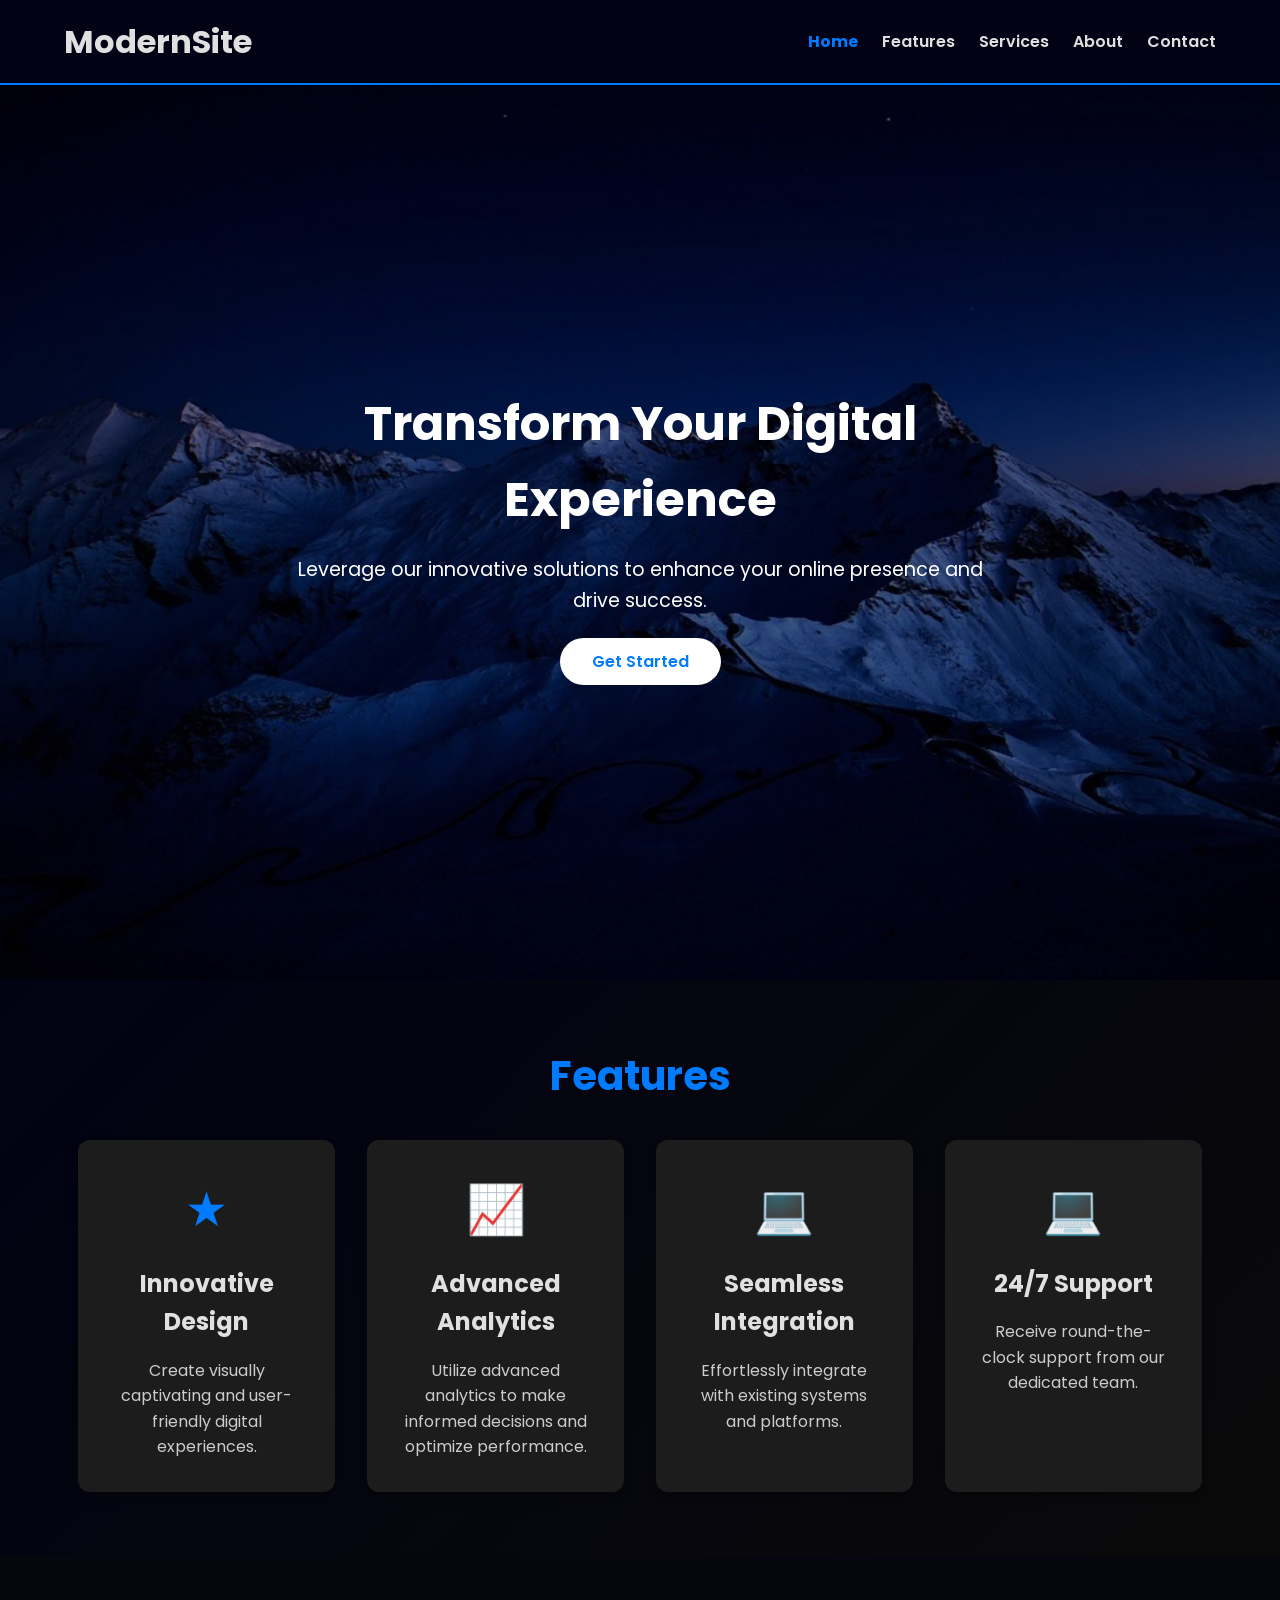
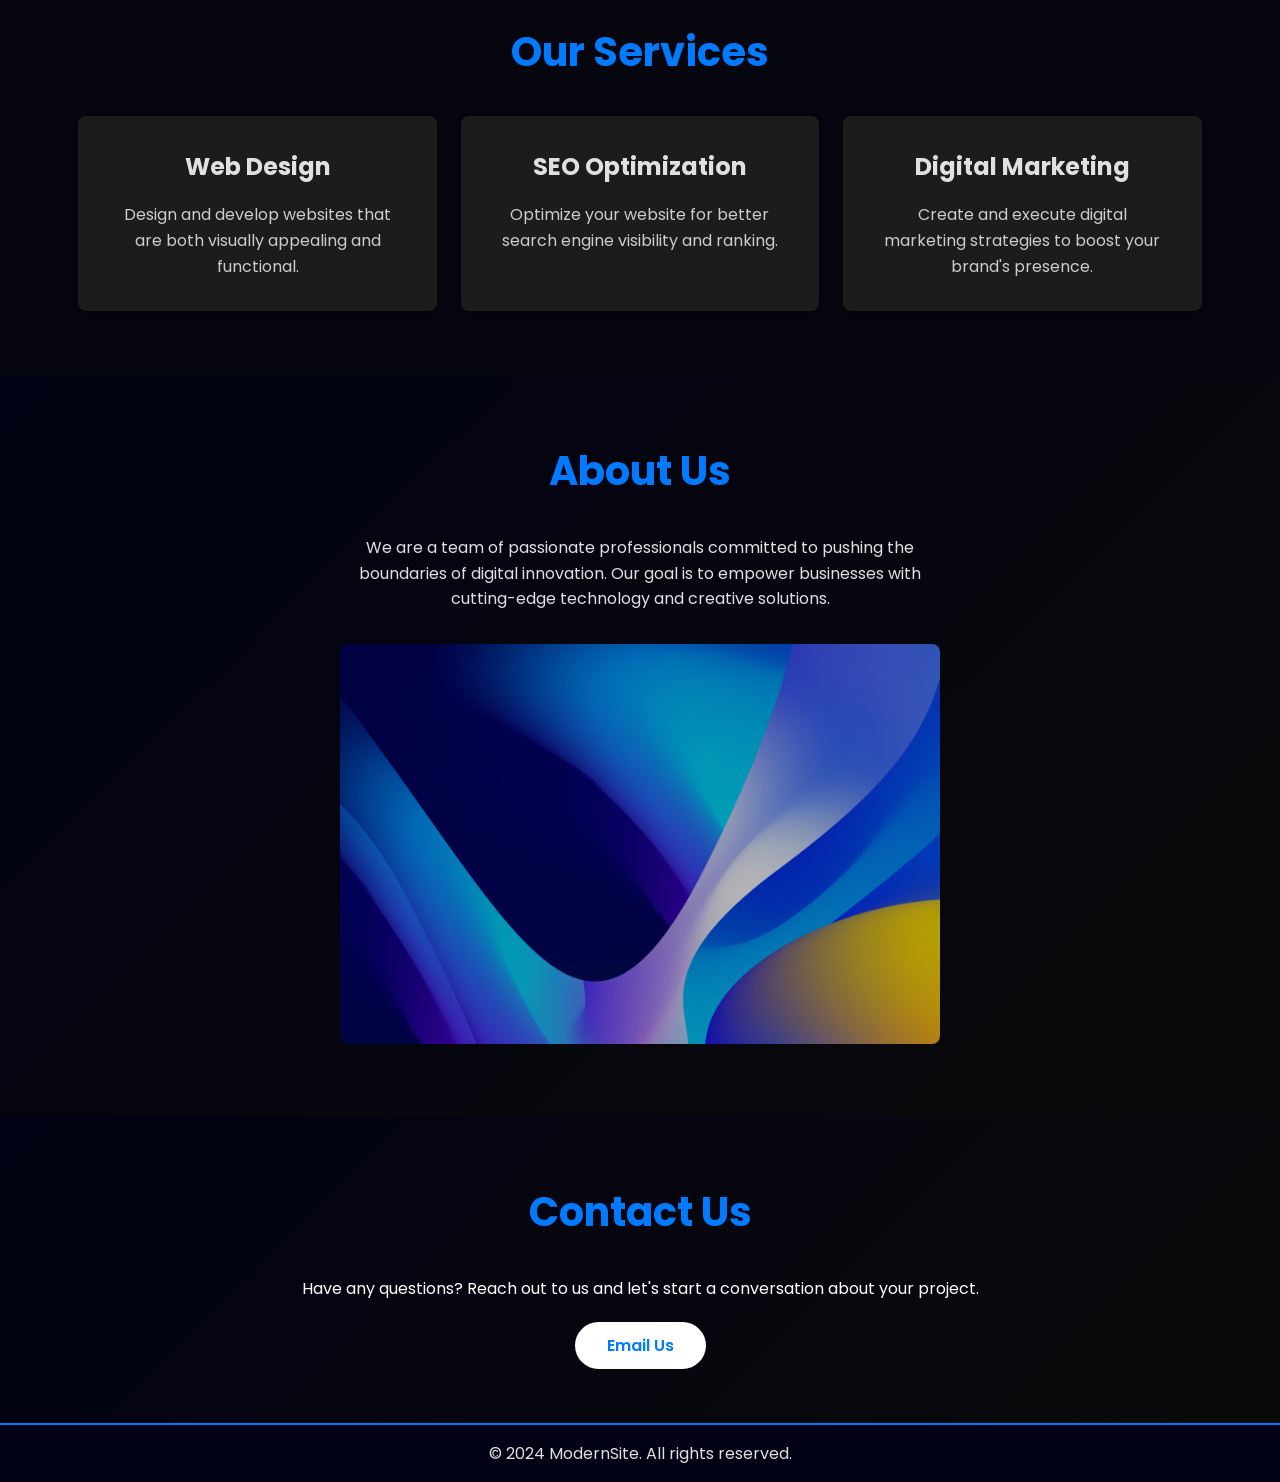
<file: index.html>
<!DOCTYPE html>
<html lang="en">

<head>
    <meta charset="UTF-8">
    <meta name="viewport" content="width=device-width, initial-scale=1.0">
    <title>Modern Dark Mode Landing Page</title>
    <link rel="stylesheet" href="styles.css">
    <link href="https://fonts.googleapis.com/css2?family=Poppins:wght@300;600&display=swap" rel="stylesheet">
</head>

<body>
    <header>
        <div class="container">
            <nav>
                <h1>ModernSite</h1>
                <div class="menu-toggle" id="mobile-menu">
                    <span class="bar"></span>
                    <span class="bar"></span>
                    <span class="bar"></span>
                </div>
                <ul class="nav-links">
                    <li><a href="#home">Home</a></li>
                    <li><a href="#features">Features</a></li>
                    <li><a href="#services">Services</a></li>
                    <li><a href="#about">About</a></li>
                    <li><a href="#contact">Contact</a></li>
                </ul>
            </nav>
        </div>
    </header>
    <main>
        <section id="home" class="hero">
            <div class="hero-content">
                <h2>Transform Your Digital Experience</h2>
                <p>Leverage our innovative solutions to enhance your online presence and drive success.</p>
                <a href="#contact" class="cta-button">Get Started</a>
            </div>
        </section>
        <section id="features" class="section features">
            <div class="container">
                <h2>Features</h2>
                <div class="features-grid">
                    <div class="feature">
                        <div class="icon">&#9733;</div>
                        <h3>Innovative Design</h3>
                        <p>Create visually captivating and user-friendly digital experiences.</p>
                    </div>
                    <div class="feature">
                        <div class="icon">&#128200;</div>
                        <h3>Advanced Analytics</h3>
                        <p>Utilize advanced analytics to make informed decisions and optimize performance.</p>
                    </div>
                    <div class="feature">
                        <div class="icon">&#128187;</div>
                        <h3>Seamless Integration</h3>
                        <p>Effortlessly integrate with existing systems and platforms.</p>
                    </div>
                    <div class="feature">
                        <div class="icon">&#128187;</div>
                        <h3>24/7 Support</h3>
                        <p>Receive round-the-clock support from our dedicated team.</p>
                    </div>
                </div>
            </div>
        </section>
        <section id="services" class="section">
            <div class="container">
                <h2>Our Services</h2>
                <div class="services-grid">
                    <div class="service">
                        <h3>Web Design</h3>
                        <p>Design and develop websites that are both visually appealing and functional.</p>
                    </div>
                    <div class="service">
                        <h3>SEO Optimization</h3>
                        <p>Optimize your website for better search engine visibility and ranking.</p>
                    </div>
                    <div class="service">
                        <h3>Digital Marketing</h3>
                        <p>Create and execute digital marketing strategies to boost your brand's presence.</p>
                    </div>
                </div>
            </div>
        </section>
        <section id="about" class="section about">
            <div class="container">
                <h2>About Us</h2>
                <div class="about-content">
                    <div class="about-text">
                        <p>We are a team of passionate professionals committed to pushing the boundaries of digital
                            innovation. Our goal is to empower businesses with cutting-edge technology and creative
                            solutions.</p>
                    </div>
                    <div class="about-image">
                        <img src="./images/gradient.png" alt="About Us">
                    </div>
                </div>
            </div>
        </section>
        <section id="contact" class="section contact">
            <div class="container">
                <h2>Contact Us</h2>
                <p>Have any questions? Reach out to us and let's start a conversation about your project.</p>
                <a href="mailto:info@modernsit.com" class="cta-button">Email Us</a>
            </div>
        </section>
    </main>
    <footer>
        <div class="container">
            <p>&copy; 2024 ModernSite. All rights reserved.</p>
        </div>
    </footer>
    <script src="main.js"></script>
</body>

</html>
</file>
<file: styles.css>
/* Basic Reset */
* {
    margin: 0;
    padding: 0;
    box-sizing: border-box;
}

body {
    font-family: 'Poppins', sans-serif;
    color: #e0e0e0;
    background: #06060e;
    line-height: 1.6;
}

/* Smooth scrolling for the entire page */
html {
    scroll-behavior: smooth;
}

/* Container */
.container {
    width: 90%;
    max-width: 1200px;
    margin: 0 auto;
}

/* Header */
header {
    background: #010213;
    /* Dark Blue */
    color: #e0e0e0;
    border-bottom: 2px solid #007bff;
    /* Blue Accent */
    padding: 1rem 0;
    position: fixed;
    /* Fix the header to the top */
    width: 100%;
    /* Full width */
    top: 0;
    /* Align to the top */
    left: 0;
    /* Align to the left */
    z-index: 1000;
    /* High z-index to ensure it stays above other content */
}

nav {
    display: flex;
    justify-content: space-between;
    align-items: center;
}

nav h1 {
    font-size: 2rem;
    color: #e0e0e0;
}

nav ul {
    list-style: none;
    display: flex;
}

nav ul li {
    margin-left: 1.5rem;
}

nav ul li a {
    color: #e0e0e0;
    text-decoration: none;
    font-weight: 600;
    transition: color 0.3s;
}

nav ul li a:hover {
    color: #007bff;
    /* Blue Accent */
}

/* Adjust the main content padding to account for the fixed header */
main {
    padding-top: 80px;
    /* Adjust this value based on the height of your header */
}

/* Ensure content is not hidden behind the fixed header */
section {
    scroll-margin-top: 80px;
    /* Adjust this value based on the height of your header */
}

/* Hamburger Menu */
.menu-toggle {
    display: none;
    flex-direction: column;
    cursor: pointer;
    z-index: 1020;
    /* Ensure the hamburger icon is visible above other elements */
}

.menu-toggle .bar {
    width: 25px;
    height: 3px;
    background-color: #e0e0e0;
    margin: 4px 0;
    transition: 0.4s;
}

/* Active Link Style */
.nav-links a.active,
nav ul li a.active {
    color: #007bff;
    /* Blue Accent or your preferred color */
    font-weight: bold;
    /* Optional: Make the active link stand out more */
}

/* Mobile styles */
@media (max-width: 768px) {
    .menu-toggle {
        display: flex;
        /* Ensure the hamburger menu is visible on mobile */
    }

    .nav-links {
        display: none;
        flex-direction: column;
        justify-content: center;
        align-items: center;
        width: 100%;
        height: 100vh;
        background: rgba(0, 0, 0, 0.9);
        position: fixed;
        top: 0;
        left: 0;
        z-index: 1000;
        /* Ensure the menu links are above the backdrop */
        transition: opacity 0.3s ease;
        opacity: 0;
        /* Initially hidden */
    }

    .nav-links.show {
        display: flex;
        opacity: 1;
        /* Make the menu links visible */
    }

    .nav-links li {
        margin: 1rem 0;
    }

    .nav-links a {
        font-size: 1.5rem;
        /* Increased font size */
        color: #e0e0e0;
        /* Ensure text color is visible */
        transition: color 0.3s;
    }

    .nav-links a:hover {
        color: #007bff;
        /* Blue Accent on hover */
    }

    .nav-links.show::before {
        content: "";
        position: absolute;
        top: 0;
        left: 0;
        width: 100%;
        height: 100%;
        background: rgba(0, 0, 0, 0.5);
        z-index: 900;
        /* Ensure the backdrop is behind the menu links */
        pointer-events: none;
        /* Make the backdrop not intercept clicks */
    }
}

/* Hero Section */
.hero {
    background: url('./images/cover.webp') no-repeat center center/cover;
    color: #fff;
    text-align: center;
    padding: 6rem 1rem;
    display: flex;
    justify-content: center;
    align-items: center;
    height: 100vh;
    position: relative;
    overflow: hidden;
}

.hero::before {
    content: "";
    position: absolute;
    top: 0;
    left: 0;
    width: 100%;
    height: 100%;
    background: rgba(0, 0, 0, 0.5);
    z-index: 0;
}

.hero-content {
    position: relative;
    z-index: 1;
    max-width: 700px;
}

.hero h2 {
    font-size: 3rem;
    margin-bottom: 1rem;
}

.hero p {
    font-size: 1.2rem;
    margin-bottom: 2rem;
}

.cta-button {
    background: #007bff;
    /* Blue Accent */
    color: #fff;
    padding: 0.75rem 2rem;
    text-decoration: none;
    border-radius: 25px;
    font-weight: 600;
    transition: background 0.3s, color 0.3s;
}

.cta-button:hover {
    background: #0056b3;
    /* Darker Blue */
}

/* Features Section */
.features {
    background: linear-gradient(135deg, #010213 0%, #0a0a0a 100%);
    padding: 4rem 1rem;
}

.features h2 {
    text-align: center;
    margin-bottom: 2rem;
    font-size: 2.5rem;
    /* Ensure consistent size */
    color: #007bff;
    /* Blue Accent */
}

.features-grid {
    display: grid;
    grid-template-columns: repeat(auto-fit, minmax(250px, 1fr));
    gap: 2rem;
}

.feature {
    background: #1c1c1c;
    /* Slightly Lighter Dark */
    padding: 2rem;
    border-radius: 12px;
    box-shadow: 0 4px 8px rgba(0, 0, 0, 0.3);
    text-align: center;
    cursor: pointer;
    transition: box-shadow 0.3s, transform 0.3s;
}

.feature:hover {
    box-shadow: 0 6px 12px rgba(0, 0, 0, 0.5);
    transform: translateY(-10px);
    transition: transform 500ms;
}

.feature:not(:hover) {
    transform: translateY(0px);
    transition: transform 500ms;
}

.feature .icon {
    font-size: 3rem;
    color: #007bff;
    /* Blue Accent */
    margin-bottom: 1rem;
}

.feature h3 {
    margin-bottom: 1rem;
    font-size: 1.5rem;
}

.feature p {
    font-size: 1rem;
    color: #ccc;
}

/* Services Section */
.section {
    padding: 4rem 1rem;
}

.section h2 {
    text-align: center;
    margin-bottom: 2rem;
    font-size: 2.5rem;
    /* Ensure consistent size */
    color: #007bff;
    /* Blue Accent */
}

.services {
    background: linear-gradient(135deg, #010213 0%, #001f3f 100%);
    padding: 4rem 1rem;
}

.services-grid {
    display: grid;
    grid-template-columns: repeat(auto-fit, minmax(250px, 1fr));
    gap: 1.5rem;
}

.service {
    background: #1c1c1c;
    /* Slightly Lighter Dark */
    padding: 2rem;
    border-radius: 8px;
    box-shadow: 0 4px 6px rgba(0, 0, 0, 0.3);
    text-align: center;
    transition: box-shadow 0.3s;
}

.service:hover {
    box-shadow: 0 6px 12px rgba(0, 0, 0, 0.5);
}

.service h3 {
    margin-bottom: 1rem;
    font-size: 1.5rem;
}

.service p {
    font-size: 1rem;
    color: #ccc;
}

/* About Section */
.about {
    background: linear-gradient(135deg, #010213 0%, #0a0a0a 100%);
    padding: 4rem 1rem;
}

.about-content {
    display: flex;
    flex-direction: column;
    align-items: center;
    gap: 2rem;
    text-align: center;
}

.about-text {
    max-width: 600px;
}

.about-image img {
    max-width: 100%;
    width: 600px;
    height: 400px;
    background-size: cover;
    object-fit: cover;
    border-radius: 8px;
    opacity: 0.7;
}

/* Contact Section */
.contact {
    background: linear-gradient(135deg, #010213 0%, #0a0a0a 100%);
    color: #fff;
    text-align: center;
    padding: 4rem 1rem;
}

.contact p {
    margin-bottom: 2rem;
}

.cta-button {
    background: #fff;
    color: #007bff;
    /* Blue Accent */
    padding: 0.75rem 2rem;
    text-decoration: none;
    border-radius: 25px;
    font-weight: 600;
    transition: background 0.3s, color 0.3s;
}

.cta-button:hover {
    background: #0056b3;
    /* Darker Blue */
    color: #fff;
}

/* Footer */
footer {
    background: #010213;
    /* Dark Blue */
    color: #e0e0e0;
    border-top: 2px solid #007bff;
    /* Blue Accent */
    padding: 1rem 0;
    text-align: center;
}

/* Media Queries */
@media (max-width: 768px) {
    .menu-toggle {
        display: flex;
        /* Ensure the hamburger menu is visible on mobile */
    }

    .nav-links {
        display: none;
        flex-direction: column;
        justify-content: center;
        align-items: center;
        width: 100%;
        height: 100vh;
        background: rgba(0, 0, 0, 0.9);
        position: fixed;
        top: 0;
        left: 0;
        z-index: 1000;
        /* Ensure the menu links are above the backdrop */
        transition: opacity 0.3s ease;
        opacity: 0;
        /* Initially hidden */
    }

    .nav-links.show {
        display: flex;
        opacity: 1;
        /* Make the menu links visible */
    }

    .nav-links li {
        margin: 1rem 0;
    }

    .nav-links a {
        font-size: 1.5rem;
        /* Increased font size */
        color: #e0e0e0;
        /* Ensure text color is visible */
        transition: color 0.3s;
    }

    .nav-links a:hover {
        color: #007bff;
        /* Blue Accent on hover */
    }

    .nav-links.show::before {
        content: "";
        position: absolute;
        top: 0;
        left: 0;
        width: 100%;
        height: 100%;
        background: rgba(0, 0, 0, 0.5);
        z-index: -1;
        /* Ensure the backdrop is behind the menu links */
        pointer-events: none;
        /* Make the backdrop not intercept clicks */
    }

    .hero h2 {
        font-size: 2.5rem;
    }

    .hero p {
        font-size: 1rem;
    }

    .cta-button {
        padding: 0.75rem 1.5rem;
    }

    .features-grid,
    .services-grid {
        grid-template-columns: 1fr;
    }

    .about-content {
        flex-direction: column;
    }

    .about-image {
        order: -1;
    }
}
</file>
